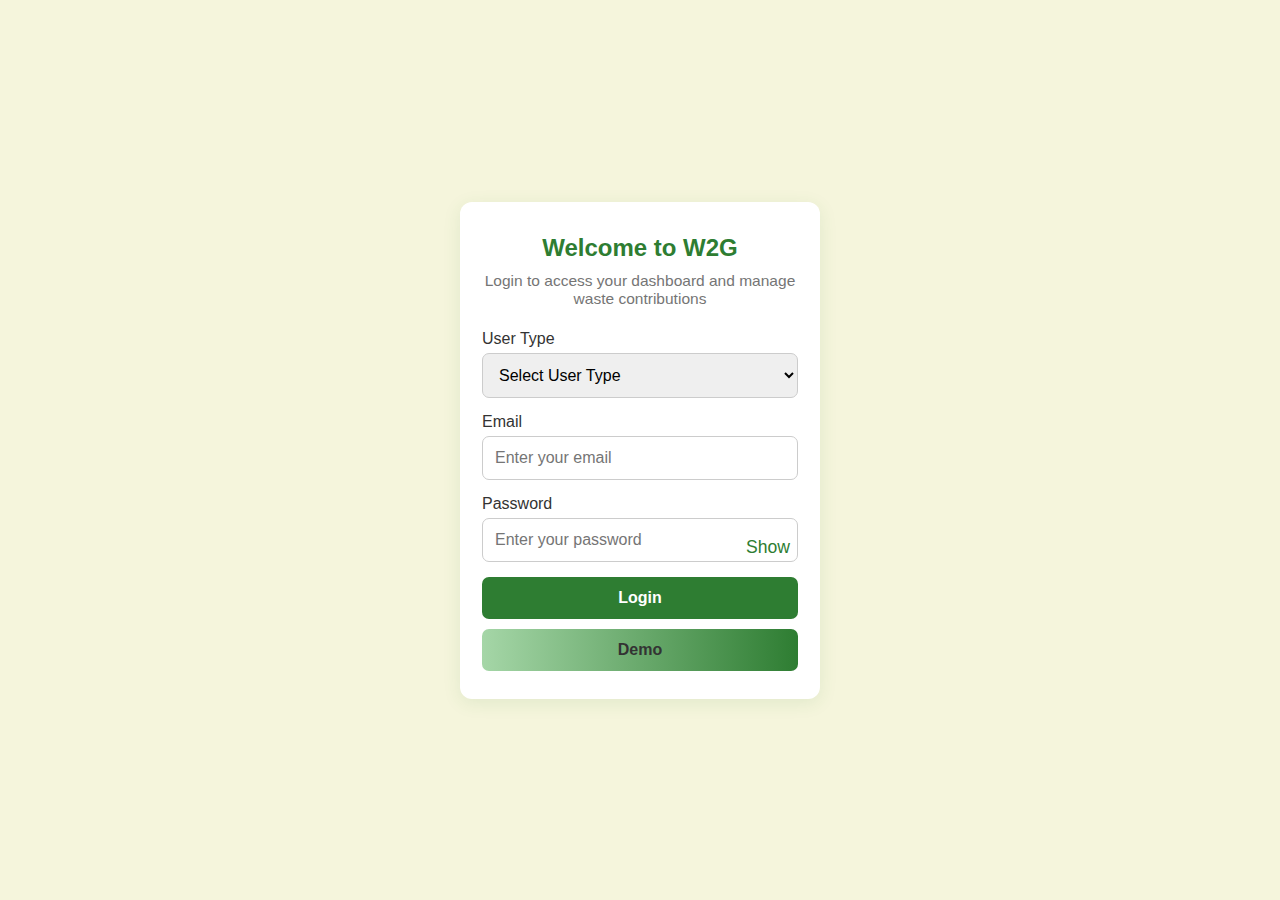
<file: login.html>
<!DOCTYPE html>
<html lang="en">
<!DOCTYPE html>
<html lang="en">
<head>
  <meta charset="UTF-8">
  <meta name="viewport" content="width=device-width, initial-scale=1.0">
  <title>W2G Login</title>
  <link rel="stylesheet" href="css/login.css">
</head>
<body>
  <div class="login-container">
    <div class="login-card">
      <h2>Welcome to W2G</h2>
      <p>Login to access your dashboard and manage waste contributions</p>
      <form id="loginForm">
        <label for="userType">User Type</label>
        <select id="userType" required>
          <option value="">Select User Type</option>
          <option value="household">Household</option>
          <option value="restaurant">Restaurant / Farm</option>
          <option value="municipal">Municipal</option>
        </select>

        <label for="email">Email</label>
        <input type="email" id="email" placeholder="Enter your email" required>

        <label for="password">Password</label>
        <div style="position:relative;">
          <input type="password" id="password" placeholder="Enter your password" required style="padding-right:40px;">
          <button type="button" id="togglePassword" style="position:absolute; right:8px; top:50%; transform:translateY(-50%); background:none; border:none; cursor:pointer; color:#2E7D32; font-size:1.1em;">Show</button>
        </div>

        <button type="submit">Login</button>
        <button type="button" id="demoBtn" class="demo-btn">Demo</button>
      </form>
    </div>
  </div>
  <script src="js/login.js"></script>
</body>
</html>
</file>
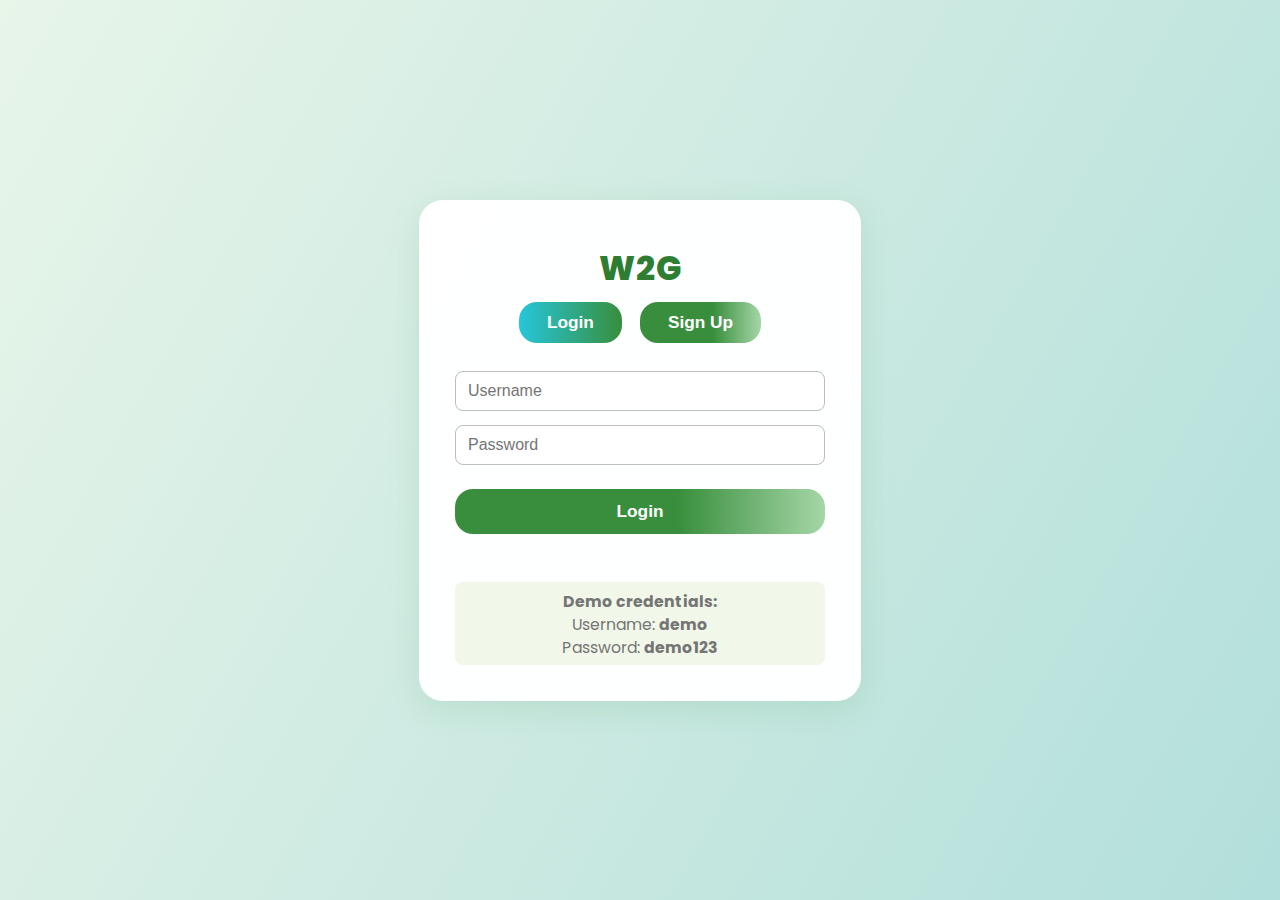
<file: html/loginsignup.html>
<!DOCTYPE html>
<html lang="en">
<head>
    <meta charset="UTF-8">
    <meta name="viewport" content="width=device-width, initial-scale=1.0">
    <title>Login / Sign Up | W2G</title>
    <link rel="stylesheet" href="../css/style.css">
    <link rel="stylesheet" href="../css/responsive.css">
    <link href="https://fonts.googleapis.com/css?family=Montserrat:700|Poppins:700|Roboto:400|Open+Sans:400&display=swap" rel="stylesheet">
    <style>
        body {
            background: linear-gradient(120deg, #e8f5e9 0%, #b2dfdb 100%);
            min-height: 100vh;
            display: flex;
            align-items: center;
            justify-content: center;
            font-family: 'Poppins', 'Roboto', Arial, sans-serif;
        }
        .auth-container {
            background: rgba(255,255,255,0.98);
            border-radius: 24px;
            box-shadow: 0 8px 32px 0 rgba(56,142,60,0.13);
            padding: 44px 36px 36px 36px;
            max-width: 370px;
            width: 100%;
            text-align: center;
        }
        .auth-toggle-btns {
            display: flex;
            justify-content: center;
            gap: 18px;
            margin-bottom: 28px;
        }
        .auth-toggle-btns button {
            padding: 10px 28px;
            border-radius: 18px;
            border: none;
            background: linear-gradient(90deg, #388E3C 60%, #A5D6A7 100%);
            color: #fff;
            font-weight: 700;
            font-size: 1.08em;
            cursor: pointer;
            transition: background 0.2s, color 0.2s;
        }
        .auth-toggle-btns button.active {
            background: linear-gradient(90deg, #26C6DA 0%, #388E3C 100%);
            color: #fff;
        }
        .auth-form {
            display: none;
            flex-direction: column;
            gap: 14px;
            margin-top: 8px;
        }
        .auth-form.active {
            display: flex;
        }
        .auth-form input {
            padding: 10px 12px;
            border-radius: 8px;
            border: 1px solid #bdbdbd;
            font-size: 1em;
        }
        .auth-form button[type="submit"] {
            margin-top: 10px;
            padding: 12px 0;
            border-radius: 18px;
            background: linear-gradient(90deg, #388E3C 60%, #A5D6A7 100%);
            color: #fff;
            font-weight: 700;
            font-size: 1.08em;
            border: none;
            cursor: pointer;
            transition: background 0.2s;
        }
        .auth-form .error {
            color: #c00;
            font-size: 0.98em;
            margin-top: 2px;
        }
        .demo-credentials {
            margin-top: 18px;
            font-size: 0.98em;
            color: #757575;
            background: #f1f8e9;
            border-radius: 8px;
            padding: 8px 0 6px 0;
        }
        .auth-title {
            font-size: 2.1rem;
            font-weight: 800;
            color: #2E7D32;
            margin-bottom: 8px;
            letter-spacing: 1px;
        }
    </style>
</head>
<body>
    <div class="auth-container">
        <div class="auth-title">W2G</div>
        <div class="auth-toggle-btns">
            <button id="login-tab" class="active">Login</button>
            <button id="signup-tab">Sign Up</button>
        </div>
        <form id="login-form" class="auth-form active" autocomplete="on">
            <input type="text" id="login-username" name="username" placeholder="Username" required autocomplete="username">
            <input type="password" id="login-password" name="password" placeholder="Password" required autocomplete="current-password">
            <button type="submit">Login</button>
            <div class="error" id="login-error"></div>
            <div class="demo-credentials">
                <strong>Demo credentials:</strong><br>
                Username: <b>demo</b><br>
                Password: <b>demo123</b>
            </div>
        </form>
        <form id="signup-form" class="auth-form" autocomplete="on">
            <input type="text" id="signup-username" name="signupUsername" placeholder="Username" required autocomplete="username">
            <input type="password" id="signup-password" name="signupPassword" placeholder="Password" required autocomplete="new-password">
            <input type="password" id="signup-confirm" name="signupConfirm" placeholder="Confirm Password" required autocomplete="new-password">
            <button type="submit">Sign Up</button>
            <div class="error" id="signup-error"></div>
        </form>
    </div>
    <script>
        // Tab switching
        const loginTab = document.getElementById('login-tab');
        const signupTab = document.getElementById('signup-tab');
        const loginForm = document.getElementById('login-form');
        const signupForm = document.getElementById('signup-form');
        loginTab.onclick = function() {
            loginTab.classList.add('active');
            signupTab.classList.remove('active');
            loginForm.classList.add('active');
            signupForm.classList.remove('active');
        };
        signupTab.onclick = function() {
            signupTab.classList.add('active');
            loginTab.classList.remove('active');
            signupForm.classList.add('active');
            loginForm.classList.remove('active');
        };
        // Demo login logic
        document.getElementById('login-form').onsubmit = function(e) {
            e.preventDefault();
            const user = document.getElementById('login-username').value.trim();
            const pass = document.getElementById('login-password').value;
            const error = document.getElementById('login-error');
            if(user === 'demo' && pass === 'demo123') {
                localStorage.setItem('w2g_logged_in', 'true');
                window.location.href = '../html/dashboard.html';
            } else {
                error.textContent = 'Invalid username or password.';
            }
        };
        // Demo signup logic (just a placeholder)
        document.getElementById('signup-form').onsubmit = function(e) {
            e.preventDefault();
            const user = document.getElementById('signup-username').value.trim();
            const pass = document.getElementById('signup-password').value;
            const conf = document.getElementById('signup-confirm').value;
            const error = document.getElementById('signup-error');
            if(pass !== conf) {
                error.textContent = 'Passwords do not match.';
                return;
            }
            if(user.length < 3 || pass.length < 6) {
                error.textContent = 'Username or password too short.';
                return;
            }
            // Simulate signup success
            error.textContent = '';
            alert('Signup successful! Please login with your new credentials. (Demo: only demo/demo123 will work for login)');
            signupTab.classList.remove('active');
            loginTab.classList.add('active');
            signupForm.classList.remove('active');
            loginForm.classList.add('active');
        };
    </script>
</body>
</html>
</file>
<file: css/style.css>
/* Modern Home Navbar */
.navbar.home-navbar {
  display: flex;
  align-items: center;
  justify-content: space-between;
  padding: 0 36px;
  height: 68px;
  background: rgba(255,255,255,0.85);
  box-shadow: 0 4px 24px rgba(46,125,50,0.08);
  border-radius: 0 0 22px 22px;
  backdrop-filter: blur(8px);
  position: sticky;
  top: 0;
  z-index: 100;
}
.navbar.home-navbar .logo {
  font-size: 2.1rem;
  font-weight: bold;
  color: var(--primary);
  letter-spacing: 2px;
  margin-right: 32px;
  text-shadow: 0 2px 8px #e8f5e9;
}
.navbar.home-navbar .nav-links {
  display: flex;
  align-items: center;
  gap: 22px;
  margin: 0;
  padding: 0;
}
.navbar.home-navbar .nav-links li {
  list-style: none;
}
.navbar.home-navbar .nav-links .btn.primary {
  background: linear-gradient(90deg, var(--primary) 70%, var(--accent) 100%);
  color: #fff;
  font-weight: bold;
  border-radius: 18px;
  box-shadow: 0 2px 12px rgba(46,125,50,0.10);
  padding: 10px 32px;
  font-size: 1.08em;
  letter-spacing: 0.04em;
  transition: background 0.18s, color 0.18s, box-shadow 0.18s;
  border: none;
}
.navbar.home-navbar .nav-links .btn.primary:hover {
  background: linear-gradient(90deg, var(--secondary) 60%, var(--primary) 100%);
  color: #fff;
  box-shadow: 0 4px 24px rgba(46,125,50,0.18);
  transform: translateY(-2px) scale(1.04);
}
html, body {
  height: 100%;
}
body {
  min-height: 100vh;
  display: flex;
  flex-direction: column;
}
main, header, section, .hero, .about-section, .features-section, .testimonials-section, .cta-section {
  flex-shrink: 0;
}
footer {
  margin-top: auto !important;
}
/* Auth Modal Styles */
.auth-modal {
  position: fixed;
  z-index: 9999;
  left: 0; top: 0; width: 100vw; height: 100vh;
  background: rgba(0,0,0,0.32);
  display: flex;
  align-items: center;
  justify-content: center;
  transition: opacity 0.2s;
}
.auth-modal-content {
  background: #fff;
  border-radius: var(--radius);
  box-shadow: var(--shadow);
  padding: 32px 24px 18px 24px;
  min-width: 320px;
  max-width: 98vw;
  position: relative;
  animation: fadeInUp 0.5s cubic-bezier(.23,1.01,.32,1);
}
.auth-modal-close {
  position: absolute;
  top: 12px; right: 18px;
  font-size: 2rem;
  color: var(--primary);
  cursor: pointer;
  font-weight: bold;
  z-index: 2;
}
.auth-toggle-btns {
  display: flex;
  gap: 12px;
  justify-content: center;
  margin-bottom: 18px;
}
.auth-toggle-btns .btn.secondary {
  min-width: 100px;
  font-size: 1em;
  box-shadow: none;
}
/* Subtle fade-in-up animation */
.fade-in-up {
  opacity: 0;
  transform: translateY(32px);
  animation: fadeInUp 1.1s cubic-bezier(.23,1.01,.32,1) forwards;
  animation-delay: 0.2s;
}
@keyframes fadeInUp {
  to {
    opacity: 1;
    transform: none;
  }
}

/* Features, Testimonials, CTA Sections */
.features-section, .testimonials-section, .cta-section {
  background: #f8fff8;
  padding: 56px 0 40px 0;
}
.features-section h2, .testimonials-section h2, .cta-section h2 {
  color: var(--primary);
  text-align: center;
  margin-bottom: 32px;
}
.feature-card, .testimonial-card {
  min-width: 220px;
  flex: 1 1 220px;
  text-align: center;
  transition: box-shadow 0.2s, transform 0.2s;
}
.feature-card:hover, .testimonial-card:hover {
  box-shadow: 0 8px 32px rgba(46, 125, 50, 0.13);
  transform: translateY(-4px) scale(1.01);
}
.testimonial-card p {
  font-style: italic;
  color: var(--text-secondary);
  margin-bottom: 12px;
}
.testimonial-card strong {
  color: var(--primary);
  font-size: 1.05em;
}
.cta-section {
  background: linear-gradient(120deg, var(--primary) 60%, var(--accent) 100%);
  color: #fff;
  text-align: center;
  padding: 64px 0 56px 0;
}
.cta-section h2 {
  color: #fff;
}
.cta-section p {
  font-size: 1.2em;
  margin-bottom: 28px;
}
.cta-section .btn.primary {
  background: #fff;
  color: var(--primary);
  font-weight: bold;
  box-shadow: 0 4px 16px rgba(46, 125, 50, 0.13);
  transition: background 0.2s, color 0.2s;
}
.cta-section .btn.primary:hover {
  background: var(--secondary);
  color: #fff;
}
.ai-prediction-form form {
  display: flex;
  flex-direction: column;
  gap: 14px;
}
.ai-prediction-form label {
  margin-bottom: 2px;
  margin-top: 10px;
  font-size: 1.04em;
}
.ai-prediction-form input,
.ai-prediction-form select {
  margin-bottom: 0;
  margin-top: 0;
  font-size: 1.05em;
}
.ai-prediction-form input[type="date"]::-webkit-input-placeholder {
  color: #aaa;
  font-size: 0.98em;
}
.ai-prediction-form input[type="date"]::-moz-placeholder {
  color: #aaa;
  font-size: 0.98em;
}
.ai-prediction-form input[type="date"]:-ms-input-placeholder {
  color: #aaa;
  font-size: 0.98em;
}
.ai-prediction-form input[type="date"]::placeholder {
  color: #aaa;
  font-size: 0.98em;
}
.ai-prediction-form button {
  margin-top: 18px;
  align-self: flex-end;
  min-width: 120px;
}
/* AI Prediction Page Enhancements */
.ai-prediction-grid {
  display: flex;
  gap: 32px;
  flex-wrap: wrap;
  margin-bottom: 32px;
}
.ai-prediction-form {
  flex: 1 1 320px;
  min-width: 280px;
  max-width: 380px;
  display: flex;
  flex-direction: column;
  gap: 18px;
  align-items: stretch;
}
.ai-prediction-form h3 {
  margin-bottom: 12px;
  color: var(--primary);
}
.ai-prediction-form label {
  font-weight: 600;
  color: var(--primary);
  margin-top: 8px;
}
.ai-prediction-form input,
.ai-prediction-form select {
  padding: 10px 12px;
  border-radius: 8px;
  border: 1px solid #ddd;
  font-size: 1rem;
  font-family: inherit;
  margin-bottom: 8px;
}
.ai-prediction-form button {
  margin-top: 10px;
}
.prediction-result {
  margin-top: 16px;
  text-align: center;
  font-weight: bold;
  color: var(--primary);
  min-height: 24px;
}
.ai-extra-info {
  display: flex;
  gap: 32px;
  flex-wrap: wrap;
  margin-top: 24px;
}
.ai-tips, .ai-history {
  flex: 1 1 260px;
  min-width: 220px;
  background: #f8fff8;
}
.ai-tips h4, .ai-history h4 {
  color: var(--primary);
  margin-bottom: 10px;
}
.ai-tips ul, .ai-history ul {
  padding-left: 18px;
  margin: 0;
  color: var(--text-secondary);
  font-size: 1em;
}
.ai-history ul {
  list-style: disc inside;
}
.ai-history li {
  margin-bottom: 6px;
}
.impact-metrics {
  margin-top: 32px;
  margin-bottom: 32px;
  padding-left: 0;
  list-style: none;
}
.impact-metrics li {
  display: flex;
  align-items: center;
  gap: 12px;
  margin-bottom: 10px;
  font-size: 1.08em;
}
.impact-metrics .metric-label {
  min-width: 150px;
  font-weight: 600;
  color: var(--text-secondary);
}
/* W2G Global Styles */
:root {
  --primary: #2E7D32;
  --secondary: #8D6E63;
  --background: #F5F5DC;
  --accent: #A5D6A7;
  --text-primary: #333333;
  --text-secondary: #757575;
  --shadow: 0 4px 16px rgba(46, 125, 50, 0.08);
  --radius: 16px;
}
/* Home page minimal navbar layout */
.navbar.home-navbar {
  display: flex;
  align-items: center;
  justify-content: space-between;
  padding: 0 32px;
  height: 64px;
  background: #fff;
  box-shadow: var(--shadow);
}
.navbar.home-navbar .logo {
  font-size: 2rem;
  font-weight: bold;
  color: var(--primary);
  letter-spacing: 2px;
  margin-right: 32px;
}
.navbar.home-navbar .nav-links {
  display: flex;
  align-items: center;
  gap: 18px;
  margin: 0;
  padding: 0;
}
.navbar.home-navbar .nav-links li {
  list-style: none;
}
.navbar.home-navbar .nav-links a {
  text-decoration: none;
  color: var(--text-primary);
  font-weight: 500;
  padding: 8px 16px;
  border-radius: var(--radius);
  transition: background 0.2s, color 0.2s;
}
.navbar.home-navbar .nav-links a.active,
.navbar.home-navbar .nav-links a:hover {
  background: var(--primary);
  color: #fff;
}
.navbar.home-navbar .nav-links .btn.primary {
  margin-left: 32px;
  background: var(--primary);
  color: #fff;
  font-weight: bold;
  box-shadow: var(--shadow);
  transition: background 0.2s, color 0.2s;
}
.navbar.home-navbar .nav-links .btn.primary:hover {
  background: var(--secondary);
  color: #fff;
}

body {
  font-family: 'Roboto', 'Open Sans', Arial, sans-serif;
  background: var(--background);
  color: var(--text-primary);
  margin: 0;
  padding: 0;
}

h1, h2, h3, h4, h5, h6 {
  font-family: 'Montserrat', 'Poppins', Arial, sans-serif;
  color: var(--primary);
  font-weight: 700;
  margin-top: 0;
}

.container {
  max-width: 1100px;
  margin: 0 auto;
  padding: 32px 16px;
}


/* Unified Navbar for All Pages */
.navbar {
  background: #fff;
  box-shadow: 0 4px 24px rgba(46,125,50,0.08);
  display: flex;
  align-items: center;
  justify-content: space-between;
  padding: 0 36px;
  height: 68px;
  border-radius: 0 0 22px 22px;
  backdrop-filter: blur(8px);
  position: sticky;
  top: 0;
  z-index: 100;
}
.logo {
  font-size: 2.1rem;
  font-weight: bold;
  color: var(--primary);
  letter-spacing: 2px;
  margin-right: 32px;
  text-shadow: 0 2px 8px #e8f5e9;
}
.nav-links {
  list-style: none;
  display: flex;
  align-items: center;
  gap: 22px;
  margin: 0;
  padding: 0;
}
.nav-links li {
  list-style: none;
}
.nav-links li a {
  text-decoration: none;
  color: var(--text-primary);
  font-weight: 500;
  padding: 8px 16px;
  border-radius: var(--radius);
  transition: background 0.2s, color 0.2s;
  font-size: 1.08em;
  letter-spacing: 0.04em;
}
.nav-links li a.active,
.nav-links li a:hover {
  background: var(--primary);
  color: #fff;
}
.menu-toggle {
  display: none;
  flex-direction: column;
  cursor: pointer;
  gap: 4px;
}
.menu-toggle span {
  width: 28px;
  height: 3px;
  background: var(--primary);
  border-radius: 2px;
}

.hero {
  background: linear-gradient(120deg, var(--primary) 60%, var(--accent) 100%);
  color: #fff;
  padding: 80px 0 56px 0;
  text-align: center;
}
.hero-content h1 {
  font-size: 2.8rem;
  margin-bottom: 12px;
}
.hero-content p {
  font-size: 1.3rem;
  margin-bottom: 28px;
}
.btn {
  display: inline-block;
  padding: 12px 32px;
  border: none;
  border-radius: var(--radius);
  font-family: 'Montserrat', 'Poppins', Arial, sans-serif;
  font-weight: bold;
  font-size: 1rem;
  cursor: pointer;
  transition: background 0.2s, box-shadow 0.2s, color 0.2s;
  box-shadow: var(--shadow);
  text-transform: uppercase;
  letter-spacing: 1px;
}
.btn.primary {
  background: var(--primary);
  color: #fff;
}
.btn.primary:hover {
  background: var(--secondary);
}
.btn.secondary {
  background: var(--accent);
  color: var(--primary);
}
.btn.secondary:hover {
  background: var(--primary);
  color: #fff;
}

.card {
  background: #fff;
  border-radius: var(--radius);
  box-shadow: var(--shadow);
  padding: 28px 24px;
  margin-bottom: 24px;
  transition: box-shadow 0.2s, transform 0.2s;
}
.card:hover {
  box-shadow: 0 8px 32px rgba(46, 125, 50, 0.16);
  transform: translateY(-4px) scale(1.01);
}

.about-section .about-cards {
  display: flex;
  flex-wrap: wrap;
  gap: 24px;
  margin-top: 32px;
}
.about-section .card {
  flex: 1 1 220px;
  min-width: 220px;
}
.badge {
  background: var(--accent);
  color: var(--primary);
  border-radius: 12px;
  padding: 4px 12px;
  font-weight: bold;
  font-size: 0.95em;
  margin-left: 6px;
}

.team-section {
  margin-top: 48px;
}
.team-cards {
  display: flex;
  gap: 24px;
  flex-wrap: wrap;
  margin-top: 24px;
}
.team-card {
  background: #fff;
  border-radius: var(--radius);
  box-shadow: var(--shadow);
  padding: 20px 16px;
  text-align: center;
  flex: 1 1 180px;
  min-width: 180px;
}
.team-card img {
  width: 72px;
  height: 72px;
  border-radius: 50%;
  object-fit: cover;
  margin-bottom: 12px;
  border: 3px solid var(--accent);
}

.form-section .waste-form {
  background: #fff;
  border-radius: var(--radius);
  box-shadow: var(--shadow);
  padding: 32px 24px;
  max-width: 420px;
  margin: 0 auto;
  display: flex;
  flex-direction: column;
  gap: 18px;
}
.waste-form label {
  font-weight: 600;
  color: var(--primary);
}
.waste-form input, .waste-form select {
  padding: 10px 12px;
  border-radius: 8px;
  border: 1px solid #ddd;
  font-size: 1rem;
  font-family: inherit;
}
.submission-result {
  margin-top: 18px;
  text-align: center;
  font-weight: bold;
  color: var(--primary);
}

.dashboard-section .dashboard-cards {
  display: flex;
  gap: 24px;
  flex-wrap: wrap;
  margin-top: 32px;
}
.dashboard-section .card {
  flex: 1 1 220px;
  min-width: 220px;
  text-align: center;
}
.progress-bar {
  background: var(--accent);
  border-radius: 8px;
  height: 18px;
  width: 100%;
  margin: 16px 0 8px 0;
  overflow: hidden;
}
.progress {
  background: var(--primary);
  height: 100%;
  border-radius: 8px 0 0 8px;
  transition: width 0.5s;
}
.badges-section {
  margin-top: 32px;
  text-align: center;
}
.badges {
  display: flex;
  gap: 16px;
  justify-content: center;
  margin-top: 12px;
}

.subscription-section .subscription-card {
  max-width: 420px;
  margin: 0 auto;
  text-align: center;
}
.usage {
  font-size: 1.2em;
  font-weight: bold;
  color: var(--primary);
}

.prediction-section .chart-card {
  max-width: 520px;
  margin: 0 auto 32px auto;
  background: #fff;
  border-radius: var(--radius);
  box-shadow: var(--shadow);
  padding: 32px 24px;
}
.chart-legend {
  display: flex;
  gap: 24px;
  justify-content: center;
  margin-top: 12px;
}
.legend-item {
  display: flex;
  align-items: center;
  gap: 8px;
  color: var(--text-secondary);
}
.legend-color {
  width: 18px;
  height: 18px;
  border-radius: 4px;
  display: inline-block;
}

.roadmap-section .roadmap-steps {
  display: flex;
  flex-wrap: wrap;
  gap: 24px;
  margin-top: 32px;
}
.roadmap-card {
  flex: 1 1 220px;
  min-width: 220px;
  text-align: center;
}

.contact-section .contact-card {
  max-width: 420px;
  margin: 0 auto;
  text-align: center;
}
.contact-card a {
  color: var(--primary);
  text-decoration: underline;
}

footer {
  background: #fff;
  color: var(--text-secondary);
  text-align: center;
  padding: 18px 0;
  box-shadow: 0 -2px 8px rgba(46, 125, 50, 0.04);
  margin-top: 48px;
}
</file>
<file: css/responsive.css>
@media (max-width: 900px) {
  .ai-prediction-grid, .ai-extra-info {
    flex-direction: column;
    gap: 16px;
  }
}
/* Responsive Styles for W2G */
@media (max-width: 900px) {
  .container {
    padding: 24px 8px;
  }
  .about-section .about-cards,
  .dashboard-section .dashboard-cards,
  .team-cards,
  .roadmap-section .roadmap-steps {
    flex-direction: column;
    gap: 16px;
  }
}

@media (max-width: 700px) {
  .navbar {
    flex-direction: column;
    align-items: flex-start;
    height: auto;
    padding: 0 16px;
  }
  .nav-links {
    flex-direction: column;
    width: 100%;
    gap: 0;
    display: none;
    background: #fff;
    box-shadow: var(--shadow);
    position: absolute;
    top: 64px;
    left: 0;
    z-index: 99;
  }
  .nav-links.open {
    display: flex;
  }
  .nav-links li {
    width: 100%;
    border-bottom: 1px solid #eee;
  }
  .nav-links li a {
    display: block;
    width: 100%;
    padding: 16px;
  }
  .menu-toggle {
    display: flex;
    margin-left: auto;
    margin-top: 8px;
  }
}

@media (max-width: 500px) {
  .hero-content h1 {
    font-size: 1.6rem;
  }
  .container {
    padding: 12px 2px;
  }
  .card, .form-section .waste-form, .subscription-section .subscription-card, .contact-section .contact-card, .prediction-section .chart-card {
    padding: 16px 8px;
  }
}
</file>
<file: css/login.css>
/* Reset */
* {
  margin: 0;
  padding: 0;
  box-sizing: border-box;
  font-family: 'Roboto', sans-serif;
}

body {
  background: #F5F5DC;
  display: flex;
  justify-content: center;
  align-items: center;
  min-height: 100vh;
}

.login-container {
  width: 100%;
  max-width: 400px;
  padding: 20px;
}

.login-card {
  background: #fff;
  border-radius: 12px;
  padding: 32px 22px 28px 22px;
  box-shadow: 0 4px 18px rgba(46,125,50,0.10);
  text-align: center;
}

.login-card h2 {
  color: #2E7D32;
  margin-bottom: 10px;
}

.login-card p {
  color: #757575;
  margin-bottom: 22px;
  font-size: 0.97rem;
}

.login-card form label {
  display: block;
  text-align: left;
  margin-bottom: 5px;
  color: #333;
  font-weight: 500;
}

.login-card form input,
.login-card form select {
  width: 100%;
  padding: 12px;
  margin-bottom: 15px;
  border: 1px solid #ccc;
  border-radius: 7px;
  font-size: 1rem;
}

.login-card form button[type="submit"] {
  width: 100%;
  padding: 12px;
  background-color: #2E7D32;
  color: white;
  border: none;
  border-radius: 7px;
  font-size: 1rem;
  cursor: pointer;
  font-weight: 600;
  margin-bottom: 10px;
  transition: background 0.3s;
}

.login-card form button[type="submit"]:hover {
  background-color: #388E3C;
}

.demo-btn {
  width: 100%;
  padding: 12px;
  background: linear-gradient(90deg, #A5D6A7 0%, #2E7D32 100%);
  color: #333;
  border: none;
  border-radius: 7px;
  font-size: 1rem;
  cursor: pointer;
  font-weight: 600;
  margin-bottom: 0;
  transition: background 0.3s, color 0.3s;
}

.demo-btn:hover {
  background: linear-gradient(90deg, #2E7D32 0%, #A5D6A7 100%);
  color: #fff;
}

@media (max-width: 500px) {
  .login-card {
    padding: 22px 8px 18px 8px;
  }
}
</file>
